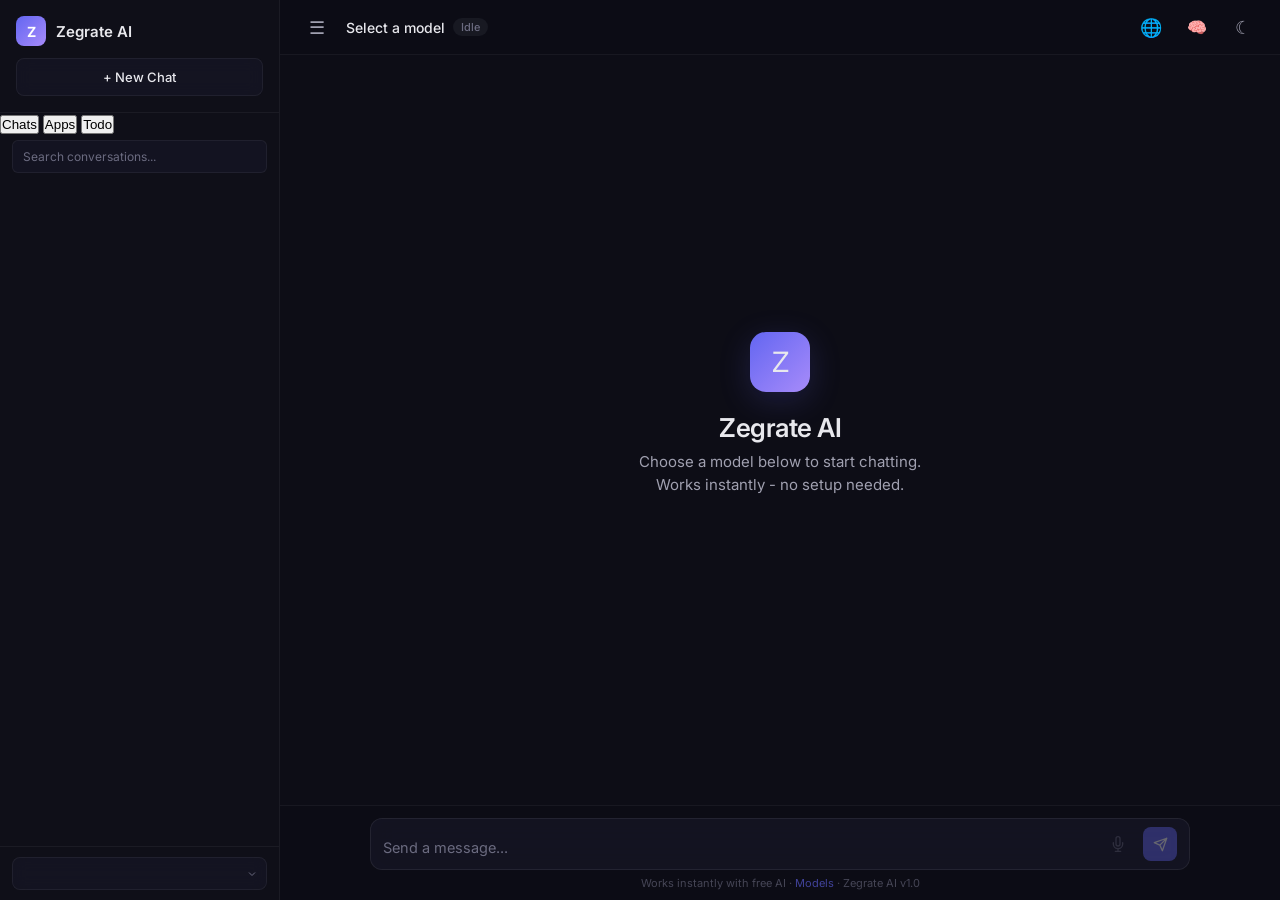
<file: public/index.html>
<!DOCTYPE html>
<html lang="en" class="dark">
<head>
  <meta charset="UTF-8">
  <meta name="viewport" content="width=device-width, initial-scale=1.0">
  <title>Zegrate AI</title>
  <link rel="preconnect" href="https://fonts.googleapis.com">
  <link rel="preconnect" href="https://fonts.gstatic.com" crossorigin>
  <link href="https://fonts.googleapis.com/css2?family=Inter:wght@300;400;500;600;700&display=swap" rel="stylesheet">
  <link rel="stylesheet" href="/static/css/style.css?v=3">
</head>
<body>
  <div id="app">
    <aside id="sidebar" class="sidebar">
      <div class="sidebar-header">
        <div class="logo">
          <div class="logo-icon">Z</div>
          <span>Zegrate AI</span>
        </div>
        <button id="newChatBtn" class="new-chat-btn">+ New Chat</button>
      </div>

      <div class="sidebar-tabs">
        <button class="sidebar-tab active" data-tab="chats">Chats</button>
        <button class="sidebar-tab" data-tab="apps">Apps</button>
        <button class="sidebar-tab" data-tab="todo">Todo</button>
      </div>

      <div id="sidebarContent" class="sidebar-content">
        <div class="tab-panel active" id="panel-chats">
          <div class="search-bar">
            <input type="text" id="chatSearch" placeholder="Search conversations..." autocomplete="off">
          </div>
          <div id="conversationList" class="conversation-list"></div>
        </div>

        <div class="tab-panel" id="panel-apps">
          <div class="panel-header-row">
            <button id="newAppBtn" class="small-btn">+ New App</button>
          </div>
          <div class="search-bar">
            <input type="text" id="appSearch" placeholder="Search apps..." autocomplete="off">
          </div>
          <div id="appList" class="app-list"></div>
        </div>

        <div class="tab-panel" id="panel-todo">
          <div class="panel-header-row">
            <span class="panel-title">Tasks</span>
          </div>
          <div class="todo-input-row">
            <input type="text" id="todoInput" placeholder="Add a task..." autocomplete="off">
            <button id="addTodoBtn" class="small-btn">Add</button>
          </div>
          <div id="todoList" class="todo-list"></div>
        </div>
      </div>

      <div class="sidebar-footer">
        <select id="modelSelect" class="model-select"></select>
      </div>
    </aside>

    <main id="mainArea" class="main-area">
      <header class="main-header">
        <button id="sidebarToggle" class="icon-btn sidebar-toggle" title="Toggle sidebar">&#9776;</button>
        <div class="header-info">
          <span id="currentModelName" class="model-name">Select a model</span>
          <span id="modelStatus" class="model-status idle">Idle</span>
          <span id="connectStatus" class="connect-status" style="display:none"></span>
        </div>
        <button id="connectBtn" class="icon-btn" title="Connect to local server">&#127760;</button>
        <button id="thinkingToggle" class="icon-btn thinking-toggle" title="Show thinking">&#129504;</button>
        <button id="themeToggle" class="icon-btn" title="Toggle theme">&#9790;</button>
      </header>

      <div id="chatContainer" class="chat-container">
        <div id="welcomeScreen" class="welcome-screen">
          <div class="welcome-content">
            <div class="welcome-icon">Z</div>
            <h1>Zegrate AI</h1>
            <p>Choose a model below to start chatting.<br>Works instantly - no setup needed.</p>
            <div class="model-cards" id="modelCards"></div>
          </div>
        </div>
        <div id="chatMessages" class="chat-messages" style="display:none"></div>
      </div>

      <div class="input-area">
        <div class="input-wrapper">
          <textarea id="messageInput" placeholder="Send a message..." rows="1" disabled></textarea>
          <button id="voiceBtn" class="voice-btn" title="Voice input" disabled>
            <svg viewBox="0 0 24 24" fill="none" stroke="currentColor" stroke-width="2" stroke-linecap="round" stroke-linejoin="round">
              <path d="M12 1a3 3 0 0 0-3 3v8a3 3 0 0 0 6 0V4a3 3 0 0 0-3-3z"/>
              <path d="M19 10v2a7 7 0 0 1-14 0v-2"/>
              <line x1="12" y1="19" x2="12" y2="23"/>
              <line x1="8" y1="23" x2="16" y2="23"/>
            </svg>
          </button>
          <button id="sendBtn" class="send-btn" disabled>
            <svg viewBox="0 0 24 24" fill="none" stroke="currentColor" stroke-width="2" stroke-linecap="round" stroke-linejoin="round">
              <path d="M22 2L11 13M22 2l-7 20-4-9-9-4 20-7z"/>
            </svg>
          </button>
        </div>
        <div class="input-footer">Works instantly with free AI &middot; <a href="https://hf.co/yimn-Aghosh/zegrate-turbo-debugger" target="_blank" style="color:var(--accent,#7c5cff);text-decoration:none">Models</a> &middot; Zegrate AI v1.0</div>
      </div>
    </main>
  </div>

  <!-- App Editor Modal -->
  <div id="appModal" class="modal" style="display:none">
    <div class="modal-content">
      <div class="modal-header">
        <h2 id="appModalTitle">New App</h2>
        <button class="icon-btn modal-close" onclick="closeAppModal()">&times;</button>
      </div>
      <div class="modal-body">
        <input type="text" id="appNameInput" placeholder="App name" class="modal-input">
        <input type="text" id="appDescInput" placeholder="Short description" class="modal-input">
        <select id="appCategoryInput" class="modal-input">
          <option value="web">Web App</option>
          <option value="cli">CLI Tool</option>
          <option value="api">API</option>
          <option value="game">Game</option>
          <option value="other">Other</option>
        </select>
        <textarea id="appCodeInput" placeholder="Paste your code here..." class="modal-textarea" rows="12"></textarea>
      </div>
      <div class="modal-footer">
        <button class="small-btn" onclick="closeAppModal()">Cancel</button>
        <button id="saveAppBtn" class="small-btn primary">Save App</button>
      </div>
    </div>
  </div>

  <!-- Connection Settings Modal -->
  <div id="connectModal" class="modal" style="display:none">
    <div class="modal-content" style="max-width:420px">
      <div class="modal-header">
        <h2>Connect to Local Server</h2>
        <button class="icon-btn modal-close" onclick="closeConnectModal()">&times;</button>
      </div>
      <div class="modal-body">
        <p style="font-size:13px;opacity:0.7;margin-bottom:12px">
          Running on Vercel? Paste your tunnel URL to connect to your local Ollama.
        </p>
        <input type="text" id="localUrlInput" placeholder="https://your-tunnel.trycloudflare.com" class="modal-input">
        <p style="font-size:12px;opacity:0.5;margin-top:8px">
          Leave empty to use the cloud backend. URL is saved in your browser.
        </p>
      </div>
      <div class="modal-footer">
        <button class="small-btn" onclick="closeConnectModal()">Cancel</button>
        <button id="saveConnectBtn" class="small-btn primary">Save</button>
      </div>
    </div>
  </div>

  <script src="/static/js/chat.js?v=3"></script>
</body>
</html>
</file>
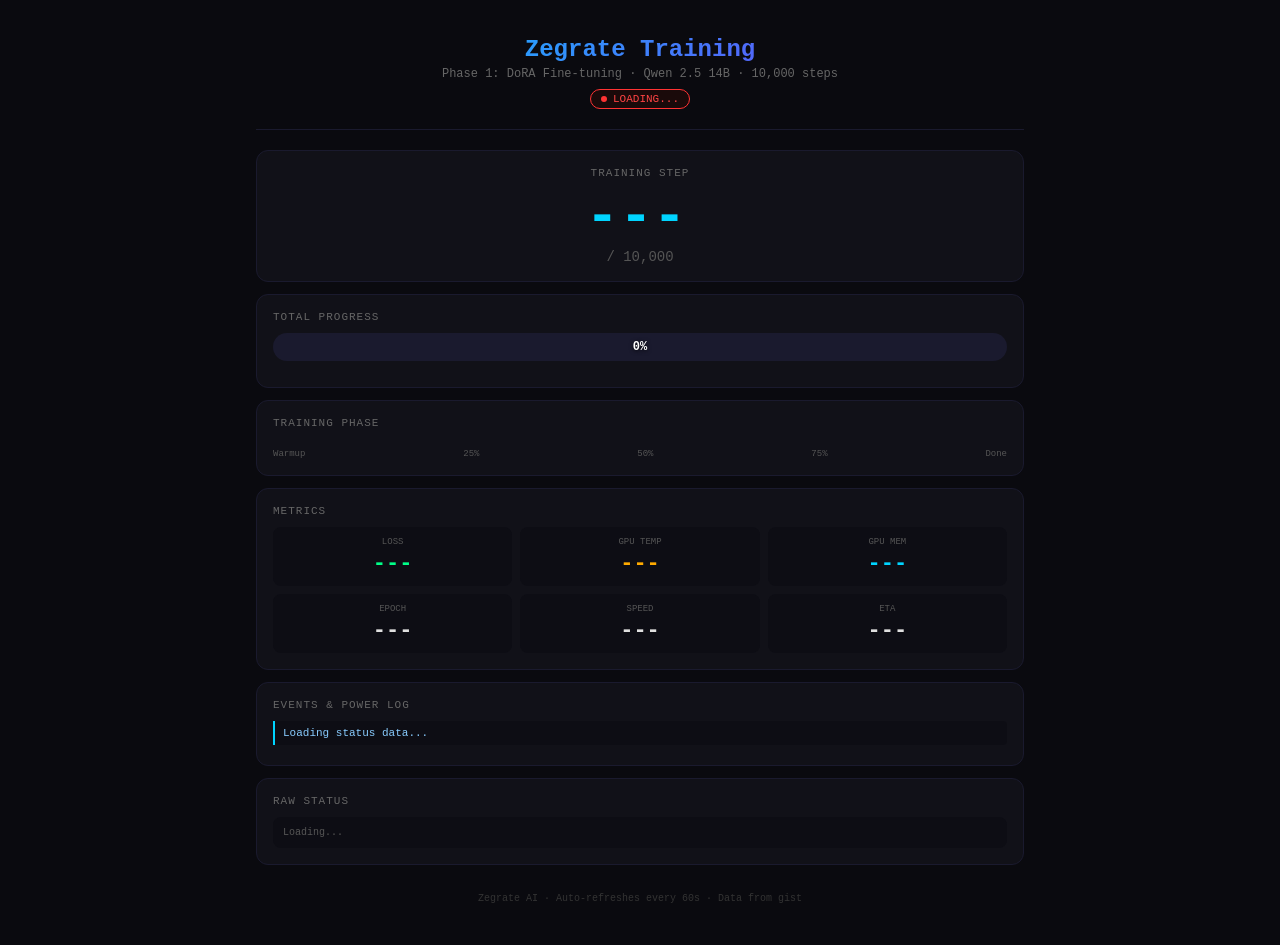
<file: static/status.html>
<!DOCTYPE html>
<html lang="en">
<head>
<meta charset="UTF-8">
<meta name="viewport" content="width=device-width, initial-scale=1.0">
<title>Zegrate Training - Live Dashboard</title>
<style>
*{margin:0;padding:0;box-sizing:border-box}
body{background:#0a0a0f;color:#e0e0e0;font-family:'SF Mono','Fira Code','Cascadia Code',monospace;min-height:100vh}
.container{max-width:800px;margin:0 auto;padding:16px}
.header{text-align:center;padding:20px 0;border-bottom:1px solid #1a1a2e;margin-bottom:20px}
.header h1{font-size:24px;background:linear-gradient(135deg,#00d4ff,#7b2ff7);-webkit-background-clip:text;-webkit-text-fill-color:transparent}
.header .sub{color:#666;font-size:12px;margin-top:4px}
.live-badge{display:inline-flex;align-items:center;gap:6px;background:#1a0a0a;border:1px solid #ff3333;border-radius:12px;padding:3px 10px;font-size:11px;color:#ff4444;margin-top:8px}
.live-dot{width:6px;height:6px;border-radius:50%;background:#ff3333;animation:pulse 1.5s infinite}
@keyframes pulse{0%,100%{opacity:1}50%{opacity:.3}}
.card{background:#111118;border:1px solid #1a1a2e;border-radius:12px;padding:16px;margin-bottom:12px}
.card-title{font-size:11px;color:#666;text-transform:uppercase;letter-spacing:1px;margin-bottom:10px}
.big-number{font-size:56px;font-weight:700;line-height:1}
.arrow{display:inline-block;font-size:32px;margin-left:8px}
.arrow.up{color:#ff4444;animation:bounce .8s infinite}
.arrow.down{color:#00ff88;animation:bounce .8s infinite}
.arrow.flat{color:#444}
@keyframes bounce{0%,100%{transform:translateY(0)}50%{transform:translateY(-5px)}}
.progress-wrap{position:relative;margin:10px 0}
.progress-bar{width:100%;height:28px;background:#1a1a2e;border-radius:14px;overflow:hidden}
.progress-fill{height:100%;background:linear-gradient(90deg,#7b2ff7,#00d4ff);border-radius:14px;transition:width .6s ease;position:relative}
.progress-fill::after{content:'';position:absolute;inset:0;background:linear-gradient(90deg,transparent,rgba(255,255,255,.08),transparent);animation:shimmer 2s infinite}
@keyframes shimmer{0%{transform:translateX(-100%)}100%{transform:translateX(100%)}}
.progress-text{position:absolute;top:50%;left:50%;transform:translate(-50%,-50%);font-size:12px;font-weight:700;color:#fff;text-shadow:0 1px 4px rgba(0,0,0,.8)}
.phase-bar{display:flex;gap:3px;margin:10px 0}
.phase-seg{flex:1;height:10px;border-radius:5px;background:#1a1a2e;transition:background .4s}
.phase-seg.done{background:#00ff88}
.phase-seg.active{background:#00d4ff;box-shadow:0 0 8px #00d4ff}
.phase-seg.future{background:#1a1a2e}
.phase-labels{display:flex;justify-content:space-between;font-size:9px;color:#555;margin-top:4px}
.metrics-grid{display:grid;grid-template-columns:1fr 1fr 1fr;gap:8px}
.metric{background:#0d0d14;border-radius:8px;padding:10px;text-align:center}
.metric .label{font-size:9px;color:#555;margin-bottom:4px;text-transform:uppercase}
.metric .value{font-size:22px;font-weight:700}
.green{color:#00ff88}.blue{color:#00d4ff}.yellow{color:#ffaa00}.red{color:#ff4444}
.event-log{max-height:160px;overflow-y:auto;font-size:11px}
.event{padding:6px 8px;border-left:2px solid #333;margin-bottom:4px;border-radius:0 4px 4px 0;background:#0d0d14}
.event.outage{border-color:#ff4444;color:#ff6666}
.event.restart{border-color:#ffaa00;color:#ffcc00}
.event.boot{border-color:#00ff88;color:#00ff88}
.event.step{border-color:#00d4ff;color:#88ccff}
.event-log::-webkit-scrollbar{width:3px}
.event-log::-webkit-scrollbar-thumb{background:#333;border-radius:2px}
.footer{text-align:center;padding:16px 0;color:#333;font-size:10px}
.raw-data{background:#0d0d14;border-radius:8px;padding:10px;font-size:10px;color:#555;white-space:pre-wrap;max-height:100px;overflow-y:auto;margin-top:8px}
</style>
</head>
<body>
<div class="container">
  <div class="header">
    <h1>Zegrate Training</h1>
    <div class="sub">Phase 1: DoRA Fine-tuning &middot; Qwen 2.5 14B &middot; 10,000 steps</div>
    <div class="live-badge" id="liveBadge"><span class="live-dot"></span><span id="liveText">LOADING...</span></div>
  </div>

  <div class="card" style="text-align:center">
    <div class="card-title">Training Step</div>
    <div><span class="big-number blue" id="stepNum">---</span><span class="arrow flat" id="stepArrow"></span></div>
    <div style="font-size:14px;color:#555;margin-top:4px">/ 10,000</div>
  </div>

  <div class="card">
    <div class="card-title">Total Progress</div>
    <div class="progress-wrap">
      <div class="progress-bar"><div class="progress-fill" id="progressFill" style="width:0%"></div></div>
      <div class="progress-text" id="progressText">0%</div>
    </div>
  </div>

  <div class="card">
    <div class="card-title">Training Phase</div>
    <div class="phase-bar" id="phaseBar"></div>
    <div class="phase-labels"><span>Warmup</span><span>25%</span><span>50%</span><span>75%</span><span>Done</span></div>
  </div>

  <div class="card">
    <div class="card-title">Metrics</div>
    <div class="metrics-grid">
      <div class="metric"><div class="label">Loss</div><div class="value green" id="lossVal">---</div></div>
      <div class="metric"><div class="label">GPU Temp</div><div class="value yellow" id="tempVal">---</div></div>
      <div class="metric"><div class="label">GPU Mem</div><div class="value blue" id="memVal">---</div></div>
      <div class="metric"><div class="label">Epoch</div><div class="value" id="epochVal">---</div></div>
      <div class="metric"><div class="label">Speed</div><div class="value" id="speedVal">---</div></div>
      <div class="metric"><div class="label">ETA</div><div class="value" id="etaVal">---</div></div>
    </div>
  </div>

  <div class="card">
    <div class="card-title">Events &amp; Power Log</div>
    <div class="event-log" id="eventLog"><div class="event step">Loading status data...</div></div>
  </div>

  <div class="card">
    <div class="card-title">Raw Status</div>
    <div class="raw-data" id="rawData">Loading...</div>
  </div>

  <div class="footer">Zegrate AI &middot; Auto-refreshes every 60s &middot; Data from gist</div>
</div>

<script>
const GIST_RAW = 'https://gist.githubusercontent.com/Aghosh-mv/78eb3a0b4db48c73b1276974bd156008/raw/';
let lastStep = 0;
let lastLoss = 0;

function buildPhaseBar(pct) {
  const bar = document.getElementById('phaseBar');
  bar.innerHTML = '';
  for (let i = 0; i < 100; i++) {
    const seg = document.createElement('div');
    seg.className = 'phase-seg ' + (i < pct ? 'done' : i === pct ? 'active' : 'future');
    bar.appendChild(seg);
  }
}

async function fetchStatus() {
  try {
    // Get the latest raw URL from the gist API
    const gistRes = await fetch('https://api.github.com/gists/78eb3a0b4db48c73b1276974bd156008');
    const gist = await gistRes.json();
    const fileInfo = gist.files['training-status.txt'];
    if (!fileInfo) return;
    
    const rawUrl = fileInfo.raw_url;
    const res = await fetch(rawUrl + '?t=' + Date.now());
    const text = await res.text();
    
    document.getElementById('rawData').textContent = text;
    
    // Parse the text
    const lines = text.split('\n');
    const data = {};
    for (const line of lines) {
      const m = line.match(/Progress:\s*(\d+)%.*?(\d+)\/10000/);
      if (m) { data.pct = parseInt(m[1]); data.step = parseInt(m[2]); }
      const lm = line.match(/Loss:\s*([0-9.]+)/);
      if (lm) data.loss = parseFloat(lm[1]);
      const em = line.match(/Epoch:\s*([0-9.]+)/);
      if (em) data.epoch = parseFloat(em[1]);
      const tm = line.match(/GPU:\s*([\d]+)\s*MiB,\s*(\d+)/);
      if (tm) { data.gpuMem = parseInt(tm[1]); data.temp = parseInt(tm[2]); }
      const sm = line.match(/Speed:\s*([^\n]+)/);
      if (sm) data.speed = sm[1].trim();
      if (line.includes('RUNNING')) data.running = true;
      if (line.includes('STOPPED')) data.running = false;
    }
    
    if (!data.step) return;
    
    // Update live badge
    document.getElementById('liveText').textContent = data.running ? 'LIVE' : 'STOPPED';
    document.getElementById('liveBadge').style.borderColor = data.running ? '#00ff88' : '#ff4444';
    document.getElementById('liveBadge').style.background = data.running ? '#0a1a0a' : '#1a0a0a';
    
    // Step counter with arrow
    document.getElementById('stepNum').textContent = data.step.toLocaleString();
    const arrow = document.getElementById('stepArrow');
    if (data.step > lastStep) { arrow.textContent = '▲'; arrow.className = 'arrow up'; }
    else if (data.step < lastStep) { arrow.textContent = '▼'; arrow.className = 'arrow down'; }
    else { arrow.textContent = '—'; arrow.className = 'arrow flat'; }
    lastStep = data.step;
    
    // Progress bar
    document.getElementById('progressFill').style.width = data.pct + '%';
    document.getElementById('progressText').textContent = data.pct + '%';
    
    // Phase bar
    buildPhaseBar(data.pct);
    
    // Metrics
    document.getElementById('lossVal').textContent = data.loss ? data.loss.toFixed(4) : '---';
    document.getElementById('tempVal').textContent = data.temp ? data.temp + '°C' : '---';
    document.getElementById('tempVal').className = 'value ' + (data.temp > 85 ? 'red' : data.temp > 70 ? 'yellow' : 'green');
    document.getElementById('memVal').textContent = data.gpuMem ? (data.gpuMem/1024).toFixed(1) + 'GB' : '---';
    document.getElementById('epochVal').textContent = data.epoch ? data.epoch.toFixed(2) : '---';
    document.getElementById('speedVal').textContent = data.speed || '---';
    
    // ETA
    if (data.step && data.step > 0) {
      const remaining = 10000 - data.step;
      const speedMatch = (data.speed || '').match(/(\d+\.?\d*)s\/it/);
      if (speedMatch) {
        const secPerStep = parseFloat(speedMatch[1]);
        const hours = (remaining * secPerStep) / 3600;
        document.getElementById('etaVal').textContent = hours > 24 ? Math.round(hours/24) + 'd' : hours.toFixed(1) + 'h';
      }
    }
    
    // Events
    const evtLog = document.getElementById('eventLog');
    let evts = [];
    for (const line of lines) {
      if (line.includes('power_outage') || line.includes('training_stopped') || line.includes('crash')) {
        evts.push({type: 'outage', text: line.trim()});
      } else if (line.includes('restart') || line.includes('Restarting')) {
        evts.push({type: 'restart', text: line.trim()});
      }
    }
    if (evts.length > 0) {
      evtLog.innerHTML = evts.map(e => `<div class="event ${e.type}">⚡ ${e.text}</div>`).join('');
    }
    
  } catch(e) {
    console.error('Fetch error:', e);
  }
}

fetchStatus();
setInterval(fetchStatus, 60000); // Refresh every 60s
</script>
</body>
</html>
</file>
<file: static/css/style.css>
*, *::before, *::after { box-sizing: border-box; margin: 0; padding: 0; }
html, body { height: 100%; font-family: 'Inter', -apple-system, BlinkMacSystemFont, sans-serif; -webkit-font-smoothing: antialiased; }

html.dark {
  --bg: #0a0a0f;
  --sidebar-bg: rgba(17, 17, 27, 0.85);
  --sidebar-border: rgba(255, 255, 255, 0.05);
  --main-bg: #0d0d16;
  --header-bg: rgba(13, 13, 22, 0.8);
  --input-bg: rgba(25, 25, 42, 0.6);
  --input-border: rgba(255, 255, 255, 0.07);
  --text: #e8e8ed;
  --text-secondary: #a0a0b0;
  --text-muted: #6b6b80;
  --accent: #6366f1;
  --accent-hover: #818cf8;
  --user-msg-bg: linear-gradient(135deg, #6366f1, #7c3aed);
  --assistant-bg: rgba(255, 255, 255, 0.03);
  --assistant-border: rgba(255, 255, 255, 0.06);
  --glass-bg: rgba(25, 25, 42, 0.5);
  --glass-border: rgba(255, 255, 255, 0.06);
  --scrollbar: rgba(255, 255, 255, 0.08);
  --hover: rgba(255, 255, 255, 0.04);
  --danger: #ef4444;
  --code-bg: rgba(0, 0, 0, 0.35);
  --code-inline-bg: rgba(99, 102, 241, 0.12);
}

html.light {
  --bg: #f0f0f4;
  --sidebar-bg: rgba(255, 255, 255, 0.85);
  --sidebar-border: rgba(0, 0, 0, 0.06);
  --main-bg: #f5f5f9;
  --header-bg: rgba(255, 255, 255, 0.85);
  --input-bg: rgba(255, 255, 255, 0.8);
  --input-border: rgba(0, 0, 0, 0.08);
  --text: #1a1a2e;
  --text-secondary: #6b7280;
  --text-muted: #9ca3af;
  --accent: #6366f1;
  --accent-hover: #4f46e5;
  --user-msg-bg: linear-gradient(135deg, #6366f1, #7c3aed);
  --assistant-bg: rgba(0, 0, 0, 0.02);
  --assistant-border: rgba(0, 0, 0, 0.06);
  --glass-bg: rgba(255, 255, 255, 0.7);
  --glass-border: rgba(0, 0, 0, 0.06);
  --scrollbar: rgba(0, 0, 0, 0.08);
  --hover: rgba(0, 0, 0, 0.03);
  --danger: #dc2626;
  --code-bg: rgba(0, 0, 0, 0.06);
  --code-inline-bg: rgba(99, 102, 241, 0.1);
}

body {
  background: var(--bg);
  color: var(--text);
  overflow: hidden;
  height: 100vh;
}

#app {
  display: flex;
  height: 100vh;
  position: relative;
}

/* ===== SIDEBAR ===== */
.sidebar {
  width: 280px;
  min-width: 280px;
  background: var(--sidebar-bg);
  backdrop-filter: blur(20px);
  -webkit-backdrop-filter: blur(20px);
  border-right: 1px solid var(--sidebar-border);
  display: flex;
  flex-direction: column;
  transition: transform 0.3s cubic-bezier(0.4, 0, 0.2, 1);
  z-index: 100;
}

.sidebar-header {
  padding: 16px;
  border-bottom: 1px solid var(--sidebar-border);
  display: flex;
  flex-direction: column;
  gap: 12px;
}

.logo {
  display: flex;
  align-items: center;
  gap: 10px;
  font-size: 15px;
  font-weight: 600;
}

.logo-icon {
  width: 30px;
  height: 30px;
  border-radius: 8px;
  background: linear-gradient(135deg, #6366f1, #a78bfa);
  display: flex;
  align-items: center;
  justify-content: center;
  font-size: 14px;
  font-weight: 700;
  color: white;
}

.new-chat-btn {
  width: 100%;
  padding: 10px;
  border-radius: 8px;
  border: 1px solid var(--glass-border);
  background: var(--glass-bg);
  backdrop-filter: blur(8px);
  color: var(--text);
  font-size: 13px;
  cursor: pointer;
  transition: all 0.2s;
  font-weight: 500;
  font-family: inherit;
}
.new-chat-btn:hover {
  background: var(--hover);
  border-color: var(--accent);
}

.conversation-list {
  flex: 1;
  overflow-y: auto;
  padding: 8px;
}

.conversation-list::-webkit-scrollbar { width: 4px; }
.conversation-list::-webkit-scrollbar-thumb { background: var(--scrollbar); border-radius: 2px; }

.conv-item {
  padding: 10px 12px;
  border-radius: 6px;
  cursor: pointer;
  font-size: 13px;
  color: var(--text-secondary);
  transition: all 0.15s;
  white-space: nowrap;
  overflow: hidden;
  text-overflow: ellipsis;
  position: relative;
}
.conv-item:hover { background: var(--hover); color: var(--text); }
.conv-item.active {
  background: var(--hover);
  color: var(--text);
  border-left: 2px solid var(--accent);
}

.conv-delete {
  position: absolute;
  right: 8px;
  top: 50%;
  transform: translateY(-50%);
  width: 20px;
  height: 20px;
  border-radius: 4px;
  border: none;
  background: transparent;
  color: var(--text-muted);
  cursor: pointer;
  font-size: 14px;
  display: none;
  align-items: center;
  justify-content: center;
  line-height: 1;
}
.conv-item:hover .conv-delete { display: flex; }
.conv-delete:hover { color: var(--danger); background: rgba(239, 68, 68, 0.15); }

.sidebar-footer {
  padding: 12px 16px;
  border-top: 1px solid var(--sidebar-border);
}

.model-select {
  width: 100%;
  padding: 9px 12px;
  border-radius: 8px;
  border: 1px solid var(--glass-border);
  background: var(--glass-bg);
  backdrop-filter: blur(8px);
  color: var(--text);
  font-size: 13px;
  cursor: pointer;
  outline: none;
  font-family: inherit;
  appearance: none;
  background-image: url("data:image/svg+xml,%3Csvg xmlns='http://www.w3.org/2000/svg' width='12' height='12' viewBox='0 0 24 24' fill='none' stroke='%236b6b80' stroke-width='2'%3E%3Cpath d='M6 9l6 6 6-6'/%3E%3C/svg%3E");
  background-repeat: no-repeat;
  background-position: right 10px center;
  padding-right: 30px;
}
.model-select:focus { border-color: var(--accent); }

/* ===== MAIN AREA ===== */
.main-area {
  flex: 1;
  display: flex;
  flex-direction: column;
  background: var(--main-bg);
  min-width: 0;
  position: relative;
}

.main-header {
  padding: 10px 20px;
  background: var(--header-bg);
  backdrop-filter: blur(16px);
  -webkit-backdrop-filter: blur(16px);
  border-bottom: 1px solid var(--sidebar-border);
  display: flex;
  align-items: center;
  gap: 12px;
  z-index: 10;
  min-height: 54px;
}

.icon-btn {
  width: 34px;
  height: 34px;
  border-radius: 8px;
  border: none;
  background: transparent;
  color: var(--text-secondary);
  font-size: 18px;
  cursor: pointer;
  display: flex;
  align-items: center;
  justify-content: center;
  transition: all 0.2s;
  font-family: inherit;
}
.icon-btn:hover { background: var(--hover); color: var(--text); }

.header-info {
  flex: 1;
  display: flex;
  align-items: center;
  gap: 8px;
}
.model-name { font-size: 14px; font-weight: 500; }

.model-status {
  font-size: 11px;
  padding: 2px 8px;
  border-radius: 10px;
  font-weight: 500;
  transition: all 0.3s;
}
.model-status.idle { background: rgba(107, 114, 128, 0.12); color: var(--text-muted); }
.model-status.thinking {
  background: rgba(99, 102, 241, 0.15);
  color: var(--accent);
  animation: pulse 1.5s ease infinite;
}
.model-status.error { background: rgba(239, 68, 68, 0.15); color: var(--danger); }

@keyframes pulse {
  0%, 100% { opacity: 1; }
  50% { opacity: 0.6; }
}

/* ===== CHAT CONTAINER ===== */
.chat-container {
  flex: 1;
  overflow-y: auto;
  display: flex;
  flex-direction: column;
  scroll-behavior: smooth;
}
.chat-container::-webkit-scrollbar { width: 6px; }
.chat-container::-webkit-scrollbar-thumb { background: var(--scrollbar); border-radius: 3px; }
.chat-container::-webkit-scrollbar-thumb:hover { background: rgba(255, 255, 255, 0.15); }

/* ===== WELCOME SCREEN ===== */
.welcome-screen {
  flex: 1;
  display: flex;
  align-items: center;
  justify-content: center;
  padding: 40px 20px;
}

.welcome-content {
  text-align: center;
  max-width: 520px;
}

.welcome-icon {
  width: 60px;
  height: 60px;
  margin: 0 auto 20px;
  border-radius: 16px;
  background: linear-gradient(135deg, #6366f1, #a78bfa);
  display: flex;
  align-items: center;
  justify-content: center;
  font-size: 28px;
  box-shadow: 0 8px 32px rgba(99, 102, 241, 0.2);
}

.welcome-content h1 {
  font-size: 26px;
  font-weight: 600;
  margin-bottom: 8px;
  letter-spacing: -0.5px;
}

.welcome-content p {
  color: var(--text-secondary);
  font-size: 15px;
  margin-bottom: 32px;
  line-height: 1.5;
}

.welcome-sub {
  color: var(--text-secondary);
  font-size: 14px;
  margin-bottom: 28px;
}

.welcome-hints {
  display: flex;
  flex-wrap: wrap;
  gap: 8px;
  justify-content: center;
  margin-top: 8px;
}

.hint-chip {
  padding: 8px 14px;
  border-radius: 20px;
  background: var(--glass-bg);
  border: 1px solid var(--glass-border);
  color: var(--text-muted);
  font-size: 12px;
  cursor: pointer;
  transition: all 0.2s;
}
.hint-chip:hover {
  border-color: var(--accent);
  color: var(--text);
  background: rgba(99, 102, 241, 0.08);
}

.model-cards {
  display: flex;
  gap: 10px;
  justify-content: center;
  flex-wrap: wrap;
}

.model-card {
  padding: 14px 18px;
  border-radius: 12px;
  background: var(--glass-bg);
  backdrop-filter: blur(12px);
  -webkit-backdrop-filter: blur(12px);
  border: 1px solid var(--glass-border);
  cursor: pointer;
  transition: all 0.25s ease;
  text-align: center;
  min-width: 130px;
}
.model-card:hover {
  border-color: var(--accent);
  transform: translateY(-3px);
  box-shadow: 0 12px 28px rgba(99, 102, 241, 0.08);
}

.model-card-icon {
  font-size: 24px;
  margin-bottom: 6px;
}
.model-card-name {
  font-size: 13px;
  font-weight: 500;
  margin-bottom: 2px;
}
.model-card-size {
  font-size: 11px;
  color: var(--text-muted);
}

/* ===== CHAT MESSAGES ===== */
.chat-messages {
  flex: 1;
  padding: 0;
  display: flex;
  flex-direction: column;
}

.message {
  padding: 18px 24px;
  display: flex;
  gap: 14px;
  max-width: 820px;
  width: 100%;
  margin: 0 auto;
  animation: fadeIn 0.25s ease;
}

@keyframes fadeIn {
  from { opacity: 0; transform: translateY(6px); }
  to { opacity: 1; transform: translateY(0); }
}

.message.user-message {
  background: var(--user-msg-bg);
  margin: 8px auto;
  border-radius: 14px 14px 4px 14px;
  max-width: 75%;
  margin-left: auto;
  margin-right: 24px;
  padding: 12px 16px;
}

.message-avatar {
  width: 30px;
  height: 30px;
  border-radius: 6px;
  flex-shrink: 0;
  display: flex;
  align-items: center;
  justify-content: center;
  font-size: 13px;
  font-weight: 600;
}
.message-avatar.user {
  background: rgba(255, 255, 255, 0.2);
  color: white;
}
.message-avatar.assistant {
  background: rgba(255, 255, 255, 0.06);
  color: var(--text);
  border: 1px solid var(--assistant-border);
}

.user-message .message-avatar.user { display: none; }

.message-content {
  flex: 1;
  font-size: 14.5px;
  line-height: 1.7;
  min-width: 0;
}

.user-message .message-content {
  color: white;
}

.message-content p { margin-bottom: 8px; }
.message-content p:last-child { margin-bottom: 0; }

.message-content pre {
  margin: 10px 0;
  padding: 14px 16px;
  border-radius: 8px;
  background: var(--code-bg);
  overflow-x: auto;
  font-size: 13px;
  line-height: 1.5;
  border: 1px solid var(--assistant-border);
}

.message-content code {
  font-family: 'JetBrains Mono', 'Fira Code', 'Cascadia Code', monospace;
  font-size: 13px;
}

.message-content :not(pre) > code {
  padding: 2px 6px;
  border-radius: 4px;
  background: var(--code-inline-bg);
  color: var(--accent);
  font-size: 13px;
}

.message-content br { content: ''; display: block; margin: 4px 0; }

.message-content strong { font-weight: 600; }

.message-content ul, .message-content ol {
  padding-left: 20px;
  margin-bottom: 8px;
}
.message-content li { margin-bottom: 4px; }

.message-content h1, .message-content h2, .message-content h3,
.message-content h4, .message-content h5, .message-content h6 {
  font-weight: 600;
  margin-top: 16px;
  margin-bottom: 8px;
}
.message-content h1 { font-size: 20px; }
.message-content h2 { font-size: 18px; }
.message-content h3 { font-size: 16px; }

.message-content blockquote {
  border-left: 3px solid var(--accent);
  padding-left: 12px;
  margin: 10px 0;
  color: var(--text-secondary);
}

.message-content table {
  border-collapse: collapse;
  margin: 10px 0;
  width: 100%;
  font-size: 13px;
}
.message-content th, .message-content td {
  border: 1px solid var(--assistant-border);
  padding: 8px 12px;
  text-align: left;
}
.message-content th {
  background: var(--hover);
  font-weight: 600;
}

.message-time {
  font-size: 11px;
  color: var(--text-muted);
  margin-top: 6px;
  opacity: 0.7;
}

.user-message .message-time { color: rgba(255, 255, 255, 0.6); }

/* ===== CHAT IMAGE ===== */
.chat-image {
  margin-top: 10px;
}
.chat-image img {
  max-width: 400px;
  border-radius: 10px;
  border: 1px solid var(--glass-border);
}
.image-loading {
  padding: 12px 16px;
  border-radius: 8px;
  background: var(--glass-bg);
  color: var(--text-muted);
  font-size: 13px;
  display: inline-block;
  animation: pulse 1.5s ease infinite;
}

/* ===== TYPING INDICATOR ===== */
.typing-indicator {
  padding: 18px 24px;
  display: flex;
  gap: 14px;
  max-width: 820px;
  width: 100%;
  margin: 0 auto;
}

.typing-dots {
  display: flex;
  align-items: center;
  gap: 4px;
  padding: 10px 16px;
  background: var(--assistant-bg);
  border-radius: 12px;
  border: 1px solid var(--assistant-border);
}

.typing-dot {
  width: 7px;
  height: 7px;
  border-radius: 50%;
  background: var(--text-muted);
  animation: typingBounce 1.4s ease infinite;
}
.typing-dot:nth-child(2) { animation-delay: 0.2s; }
.typing-dot:nth-child(3) { animation-delay: 0.4s; }

@keyframes typingBounce {
  0%, 60%, 100% { transform: translateY(0); }
  30% { transform: translateY(-5px); }
}

/* ===== INPUT AREA ===== */
.input-area {
  padding: 12px 24px 10px;
  background: var(--header-bg);
  backdrop-filter: blur(16px);
  -webkit-backdrop-filter: blur(16px);
  border-top: 1px solid var(--sidebar-border);
}

.input-wrapper {
  display: flex;
  align-items: flex-end;
  gap: 8px;
  max-width: 820px;
  margin: 0 auto;
  padding: 8px 12px;
  border-radius: 12px;
  border: 1px solid var(--input-border);
  background: var(--input-bg);
  backdrop-filter: blur(12px);
  -webkit-backdrop-filter: blur(12px);
  transition: border-color 0.2s;
}
.input-wrapper:focus-within {
  border-color: var(--accent);
}

#messageInput {
  flex: 1;
  border: none;
  background: transparent;
  color: var(--text);
  font-size: 14.5px;
  font-family: inherit;
  outline: none;
  resize: none;
  max-height: 160px;
  line-height: 1.5;
  padding: 2px 0;
}
#messageInput::placeholder { color: var(--text-muted); }

.send-btn {
  width: 34px;
  height: 34px;
  border-radius: 8px;
  border: none;
  background: var(--accent);
  color: white;
  cursor: pointer;
  display: flex;
  align-items: center;
  justify-content: center;
  transition: all 0.2s;
  flex-shrink: 0;
}
.send-btn:hover { background: var(--accent-hover); }
.send-btn:disabled { opacity: 0.35; cursor: not-allowed; }
.send-btn svg { width: 15px; height: 15px; }

.input-footer {
  text-align: center;
  padding: 6px 0 0;
  font-size: 11px;
  color: var(--text-muted);
  opacity: 0.6;
}

/* ===== RESPONSIVE ===== */
@media (max-width: 768px) {
  .sidebar {
    position: fixed;
    left: 0;
    top: 0;
    height: 100%;
    transform: translateX(-100%);
    box-shadow: 4px 0 24px rgba(0, 0, 0, 0.3);
  }
  .sidebar.open {
    transform: translateX(0);
  }
  .message { padding: 14px 16px; }
  .message.user-message { margin-right: 12px; max-width: 85%; }
  .input-area { padding: 10px 14px 8px; }
  .model-cards { flex-direction: column; align-items: center; }
  .model-card { min-width: 200px; }
}

/* ===== SCROLLBAR GLOBAL ===== */
::-webkit-scrollbar { width: 6px; }
::-webkit-scrollbar-track { background: transparent; }
::-webkit-scrollbar-thumb { background: var(--scrollbar); border-radius: 3px; }
::-webkit-scrollbar-thumb:hover { background: rgba(255, 255, 255, 0.15); }

/* ===== SIDEBAR TABS ===== */
/* ===== SIDEBAR TABS ===== */
.sidebar-content {
  flex: 1;
  overflow: hidden;
  display: flex;
  flex-direction: column;
}

.tab-panel {
  display: none;
  flex-direction: column;
  height: 100%;
  overflow: hidden;
}
.tab-panel.active { display: flex; }

.panel-header-row {
  display: flex;
  align-items: center;
  justify-content: space-between;
  padding: 8px 12px 4px;
}
.panel-title { font-size: 13px; font-weight: 500; color: var(--text-secondary); }

/* ===== SIDEBAR FOOTER ===== */
.sidebar-footer {
  padding: 10px 12px;
  border-top: 1px solid var(--sidebar-border);
}

.footer-row {
  display: flex;
  gap: 6px;
  align-items: center;
}

.model-select {
  flex: 1;
  padding: 8px 10px;
  border-radius: 8px;
  border: 1px solid var(--glass-border);
  background: var(--glass-bg);
  backdrop-filter: blur(8px);
  color: var(--text);
  font-size: 12px;
  cursor: pointer;
  outline: none;
  font-family: inherit;
  appearance: none;
  background-image: url("data:image/svg+xml,%3Csvg xmlns='http://www.w3.org/2000/svg' width='12' height='12' viewBox='0 0 24 24' fill='none' stroke='%236b6b80' stroke-width='2'%3E%3Cpath d='M6 9l6 6 6-6'/%3E%3C/svg%3E");
  background-repeat: no-repeat;
  background-position: right 8px center;
  padding-right: 28px;
}

.settings-btn {
  width: 34px;
  height: 34px;
  border-radius: 8px;
  border: 1px solid var(--glass-border);
  background: var(--glass-bg);
  color: var(--text-muted);
  font-size: 16px;
  cursor: pointer;
  display: flex;
  align-items: center;
  justify-content: center;
  transition: all 0.2s;
  flex-shrink: 0;
}
.settings-btn:hover { background: var(--hover); color: var(--text); }
.settings-btn.active { color: var(--accent); background: rgba(99, 102, 241, 0.1); }

.small-btn {
  padding: 6px 12px;
  border-radius: 6px;
  border: 1px solid var(--glass-border);
  background: var(--glass-bg);
  color: var(--text);
  font-size: 12px;
  cursor: pointer;
  font-family: inherit;
  transition: all 0.2s;
}
.small-btn:hover { border-color: var(--accent); }
.small-btn.primary { background: var(--accent); color: white; border-color: var(--accent); }
.small-btn.primary:hover { background: var(--accent-hover); }

/* ===== SEARCH BAR ===== */
.search-bar {
  padding: 6px 12px;
}
.search-bar input {
  width: 100%;
  padding: 8px 10px;
  border-radius: 6px;
  border: 1px solid var(--glass-border);
  background: var(--glass-bg);
  color: var(--text);
  font-size: 12px;
  font-family: inherit;
  outline: none;
  transition: border-color 0.2s;
}
.search-bar input:focus { border-color: var(--accent); }
.search-bar input::placeholder { color: var(--text-muted); }

/* ===== APP LIST ===== */
.app-list, .todo-list {
  flex: 1;
  overflow-y: auto;
  padding: 4px 8px;
}
.app-list::-webkit-scrollbar, .todo-list::-webkit-scrollbar { width: 4px; }
.app-list::-webkit-scrollbar-thumb, .todo-list::-webkit-scrollbar-thumb { background: var(--scrollbar); border-radius: 2px; }

.app-card {
  padding: 10px 12px;
  border-radius: 6px;
  background: var(--glass-bg);
  border: 1px solid var(--glass-border);
  margin-bottom: 6px;
  cursor: pointer;
  transition: all 0.2s;
}
.app-card:hover { border-color: var(--accent); }
.app-card-name { font-size: 13px; font-weight: 500; margin-bottom: 2px; }
.app-card-desc { font-size: 11px; color: var(--text-muted); }
.app-card-actions { display: flex; gap: 4px; margin-top: 6px; }
.app-card-actions .small-btn { padding: 3px 8px; font-size: 11px; }

/* ===== TODO ===== */
.todo-input-row {
  display: flex;
  gap: 6px;
  padding: 6px 12px;
}
.todo-input-row input {
  flex: 1;
  padding: 8px 10px;
  border-radius: 6px;
  border: 1px solid var(--glass-border);
  background: var(--glass-bg);
  color: var(--text);
  font-size: 12px;
  font-family: inherit;
  outline: none;
}
.todo-input-row input:focus { border-color: var(--accent); }
.todo-input-row input::placeholder { color: var(--text-muted); }
.todo-input-row .small-btn { padding: 8px 12px; }

.todo-item {
  display: flex;
  align-items: center;
  gap: 8px;
  padding: 8px 12px;
  border-radius: 6px;
  font-size: 13px;
  transition: all 0.2s;
}
.todo-item:hover { background: var(--hover); }
.todo-item.completed .todo-text { text-decoration: line-through; opacity: 0.5; }
.todo-checkbox {
  width: 16px; height: 16px;
  border-radius: 4px;
  border: 2px solid var(--text-muted);
  cursor: pointer;
  flex-shrink: 0;
  display: flex;
  align-items: center;
  justify-content: center;
  transition: all 0.2s;
}
.todo-checkbox.checked { background: var(--accent); border-color: var(--accent); }
.todo-checkbox.checked::after { content: '\2713'; color: white; font-size: 11px; }
.todo-text { flex: 1; }
.todo-delete {
  width: 20px; height: 20px;
  border-radius: 4px;
  border: none;
  background: transparent;
  color: var(--text-muted);
  cursor: pointer;
  font-size: 14px;
  display: none;
  align-items: center;
  justify-content: center;
}
.todo-item:hover .todo-delete { display: flex; }
.todo-delete:hover { color: var(--danger); background: rgba(239, 68, 68, 0.15); }

/* ===== VOICE BUTTON ===== */
.voice-btn {
  width: 34px;
  height: 34px;
  border-radius: 8px;
  border: none;
  background: transparent;
  color: var(--text-muted);
  cursor: pointer;
  display: flex;
  align-items: center;
  justify-content: center;
  transition: all 0.2s;
  flex-shrink: 0;
}
.voice-btn:hover { background: var(--hover); color: var(--accent); }
.voice-btn:disabled { opacity: 0.3; cursor: not-allowed; }
.voice-btn.recording { color: var(--danger); animation: pulse 1s infinite; }
.voice-btn svg { width: 16px; height: 16px; }

/* ===== MODAL ===== */
.modal {
  position: fixed;
  inset: 0;
  background: rgba(0,0,0,0.6);
  backdrop-filter: blur(8px);
  display: flex;
  align-items: center;
  justify-content: center;
  z-index: 1000;
}
.modal-content {
  background: var(--main-bg);
  border: 1px solid var(--glass-border);
  border-radius: 16px;
  width: 90%;
  max-width: 600px;
  max-height: 85vh;
  display: flex;
  flex-direction: column;
  box-shadow: 0 24px 64px rgba(0,0,0,0.4);
}
.modal-header {
  display: flex;
  align-items: center;
  justify-content: space-between;
  padding: 16px 20px;
  border-bottom: 1px solid var(--sidebar-border);
}
.modal-header h2 { font-size: 16px; font-weight: 600; }
.modal-close { font-size: 22px; }
.modal-body {
  padding: 16px 20px;
  overflow-y: auto;
  display: flex;
  flex-direction: column;
  gap: 10px;
}
.modal-footer {
  padding: 12px 20px;
  border-top: 1px solid var(--sidebar-border);
  display: flex;
  gap: 8px;
  justify-content: flex-end;
}
.modal-input, .modal-textarea {
  width: 100%;
  padding: 10px 12px;
  border-radius: 8px;
  border: 1px solid var(--glass-border);
  background: var(--glass-bg);
  color: var(--text);
  font-size: 13px;
  font-family: inherit;
  outline: none;
}
.modal-input:focus, .modal-textarea:focus { border-color: var(--accent); }
.modal-textarea { resize: vertical; min-height: 120px; font-family: 'JetBrains Mono', monospace; font-size: 12px; }

/* ===== PROVIDER TABS ===== */
.provider-tab {
  padding: 6px 12px;
  border-radius: 6px;
  border: 1px solid var(--input-border);
  background: var(--input-bg);
  color: var(--text-secondary);
  font-size: 12px;
  cursor: pointer;
  transition: all 0.2s;
}
.provider-tab:hover { border-color: var(--accent); color: var(--text); }
.provider-tab.active {
  background: var(--accent);
  color: white;
  border-color: var(--accent);
}
.provider-panel {
  padding: 12px;
  background: var(--input-bg);
  border-radius: 8px;
  border: 1px solid var(--input-border);
}

/* ===== TOAST ===== */
.toast {
  position: fixed;
  bottom: 100px;
  left: 50%;
  transform: translateX(-50%);
  padding: 10px 20px;
  border-radius: 8px;
  background: rgba(239, 68, 68, 0.85);
  backdrop-filter: blur(8px);
  color: white;
  font-size: 13px;
  z-index: 9999;
  animation: toastIn 0.3s ease;
  white-space: nowrap;
}
@keyframes toastIn {
  from { opacity: 0; transform: translateX(-50%) translateY(10px); }
  to { opacity: 1; transform: translateX(-50%) translateY(0); }
}

/* ===== THINKING TOGGLE ===== */
.thinking-toggle {
  font-size: 16px !important;
  transition: all 0.2s;
}
.thinking-toggle.active {
  color: var(--accent);
  background: rgba(99, 102, 241, 0.12);
  box-shadow: 0 0 12px rgba(99, 102, 241, 0.2);
}

/* ===== SETTINGS PANEL ===== */
.settings-section {
  padding: 8px;
}
.settings-heading {
  font-size: 11px;
  font-weight: 600;
  color: var(--text-muted);
  text-transform: uppercase;
  letter-spacing: 0.5px;
  padding: 8px 14px 4px;
}
.settings-list {
  display: flex;
  flex-direction: column;
  gap: 2px;
}
.settings-item {
  display: flex;
  align-items: center;
  justify-content: space-between;
  padding: 12px 14px;
  border-radius: 8px;
  transition: background 0.15s;
}
.settings-item:hover {
  background: var(--hover);
}
.settings-info {
  display: flex;
  flex-direction: column;
  gap: 2px;
  flex: 1;
}
.settings-label {
  font-size: 13px;
  font-weight: 500;
  color: var(--text);
}
.settings-desc {
  font-size: 11px;
  color: var(--text-muted);
}
.settings-switch {
  position: relative;
  display: inline-block;
  width: 40px;
  height: 22px;
  flex-shrink: 0;
  margin-left: 12px;
}
.settings-switch input {
  opacity: 0;
  width: 0;
  height: 0;
}
.settings-slider {
  position: absolute;
  cursor: pointer;
  inset: 0;
  background: var(--border);
  border-radius: 22px;
  transition: 0.25s;
}
.settings-slider::before {
  content: '';
  position: absolute;
  height: 16px;
  width: 16px;
  left: 3px;
  bottom: 3px;
  background: var(--text);
  border-radius: 50%;
  transition: 0.25s;
}
.settings-switch input:checked + .settings-slider {
  background: var(--accent);
}
.settings-switch input:checked + .settings-slider::before {
  transform: translateX(18px);
  background: #fff;
}

/* Unfiltered mode accent override */
.uncensored-mode {
  --accent: #e04040;
  --accent-soft: rgba(224, 64, 64, 0.1);
}
.uncensored-mode .welcome-icon {
  background: linear-gradient(135deg, #e04040, #b01010);
}
.uncensored-mode .logo-icon {
  background: linear-gradient(135deg, #e04040, #b01010);
}

/* ===== THINKING BLOCK ===== */
.thinking-block {
  margin: 4px 0 8px;
  padding: 10px 14px;
  border-radius: 8px;
  background: rgba(99, 102, 241, 0.06);
  border: 1px solid rgba(99, 102, 241, 0.12);
  font-size: 13px;
  width: 100%;
}
.thinking-label {
  font-size: 12px;
  font-weight: 500;
  color: var(--accent);
  margin-bottom: 4px;
  user-select: none;
}
.thinking-text {
  color: var(--text-muted);
  font-style: italic;
  line-height: 1.6;
  font-size: 12.5px;
  white-space: pre-wrap;
}

.search-indicator {
  display: inline-flex;
  align-items: center;
  gap: 6px;
  padding: 6px 14px;
  border-radius: 20px;
  background: rgba(99, 102, 241, 0.08);
  border: 1px solid rgba(99, 102, 241, 0.15);
  font-size: 13px;
  color: var(--accent);
  animation: pulse-search 1.5s ease-in-out infinite;
}
.search-icon {
  font-size: 14px;
}
@keyframes pulse-search {
  0%, 100% { opacity: 1; }
  50% { opacity: 0.6; }
}

.connect-status {
  font-size: 11px;
  margin-left: 8px;
  padding: 2px 8px;
  border-radius: 4px;
  background: rgba(99, 102, 241, 0.15);
  color: var(--accent);
}
.connect-status.connected {
  background: rgba(34, 197, 94, 0.15);
  color: #22c55e;
}

@keyframes pulse {
  0%, 100% { opacity: 1; }
  50% { opacity: 0.4; }
}

/* ============================================================
   ASSET STUDIO
   ============================================================ */
.asset-controls {
  padding: 10px 12px;
  display: flex;
  flex-direction: column;
  gap: 8px;
}
.asset-input {
  width: 100%;
  padding: 8px 10px;
  border-radius: 8px;
  border: 1px solid var(--input-border);
  background: var(--input-bg);
  color: var(--text);
  font-size: 13px;
  font-family: inherit;
  outline: none;
}
.asset-input:focus { border-color: var(--accent); }
.asset-type-row {
  display: flex;
  gap: 4px;
  flex-wrap: wrap;
}
.asset-type-btn {
  padding: 4px 10px;
  border-radius: 6px;
  border: 1px solid var(--input-border);
  background: transparent;
  color: var(--text-secondary);
  font-size: 11px;
  cursor: pointer;
  transition: all 0.15s;
}
.asset-type-btn.active,
.asset-type-btn:hover {
  background: var(--accent);
  color: #fff;
  border-color: var(--accent);
}
.asset-size-row {
  display: flex;
  gap: 6px;
  align-items: center;
}
.asset-size-row label {
  font-size: 11px;
  color: var(--text-muted);
}
.asset-select {
  padding: 3px 6px;
  border-radius: 5px;
  border: 1px solid var(--input-border);
  background: var(--input-bg);
  color: var(--text);
  font-size: 11px;
  font-family: inherit;
}
.asset-grid {
  display: grid;
  grid-template-columns: repeat(2, 1fr);
  gap: 6px;
  padding: 8px 12px;
  max-height: calc(100vh - 380px);
  overflow-y: auto;
}
.asset-grid-item {
  border-radius: 8px;
  border: 1px solid var(--glass-border);
  background: var(--glass-bg);
  overflow: hidden;
  cursor: pointer;
  transition: border-color 0.15s;
  position: relative;
}
.asset-grid-item:hover { border-color: var(--accent); }
.asset-grid-item img {
  width: 100%;
  aspect-ratio: 1;
  object-fit: cover;
  display: block;
}
.asset-grid-item .asset-label {
  padding: 4px 6px;
  font-size: 10px;
  color: var(--text-muted);
  white-space: nowrap;
  overflow: hidden;
  text-overflow: ellipsis;
}
.asset-grid-item .asset-delete {
  position: absolute;
  top: 4px;
  right: 4px;
  width: 18px;
  height: 18px;
  border-radius: 50%;
  border: none;
  background: rgba(0,0,0,0.6);
  color: #fff;
  font-size: 11px;
  cursor: pointer;
  display: none;
  align-items: center;
  justify-content: center;
  line-height: 1;
}
.asset-grid-item:hover .asset-delete { display: flex; }

.shader-preview {
  padding: 8px 12px;
  text-align: center;
}
.shader-preview canvas {
  width: 100%;
  max-width: 256px;
  border-radius: 8px;
  border: 1px solid var(--glass-border);
}
.shader-controls {
  display: flex;
  gap: 6px;
  justify-content: center;
  margin-top: 6px;
}

/* ============================================================
   CODER GAME ENGINE
   ============================================================ */
.game-engine {
  display: flex;
  flex-direction: column;
  height: calc(100vh - 140px);
  min-height: 300px;
}
.game-toolbar {
  display: flex;
  align-items: center;
  gap: 4px;
  padding: 6px 10px;
  border-bottom: 1px solid var(--glass-border);
  background: var(--glass-bg);
}
.game-tool-btn {
  width: 28px;
  height: 28px;
  border-radius: 5px;
  border: 1px solid var(--input-border);
  background: transparent;
  color: var(--text-secondary);
  font-size: 13px;
  cursor: pointer;
  display: flex;
  align-items: center;
  justify-content: center;
  transition: all 0.15s;
}
.game-tool-btn.active,
.game-tool-btn:hover {
  background: var(--accent);
  color: #fff;
  border-color: var(--accent);
}
.game-sep {
  width: 1px;
  height: 18px;
  background: var(--input-border);
  margin: 0 4px;
}
.game-select {
  padding: 3px 6px;
  border-radius: 5px;
  border: 1px solid var(--input-border);
  background: var(--input-bg);
  color: var(--text);
  font-size: 11px;
  font-family: inherit;
  margin-left: auto;
}
.game-workspace {
  flex: 1;
  display: flex;
  flex-direction: column;
  overflow: hidden;
}
.game-main {
  flex: 1;
  display: flex;
  flex-direction: column;
  overflow: hidden;
}
.game-tabs {
  display: flex;
  border-bottom: 1px solid var(--glass-border);
  background: var(--glass-bg);
}
.game-tab {
  padding: 6px 14px;
  border: none;
  background: transparent;
  color: var(--text-muted);
  font-size: 11px;
  font-weight: 500;
  cursor: pointer;
  border-bottom: 2px solid transparent;
  transition: all 0.15s;
  font-family: inherit;
}
.game-tab.active {
  color: var(--accent);
  border-bottom-color: var(--accent);
}
.game-tab:hover:not(.active) {
  color: var(--text-secondary);
}
.game-tab-content {
  display: none;
  flex: 1;
  overflow: hidden;
}
.game-tab-content.active {
  display: flex;
  flex-direction: column;
}
.game-code-editor {
  width: 100%;
  flex: 1;
  padding: 12px;
  border: none;
  background: var(--code-bg);
  color: var(--text);
  font-family: 'JetBrains Mono', 'Fira Code', 'Cascadia Code', monospace;
  font-size: 12px;
  line-height: 1.6;
  resize: none;
  outline: none;
  tab-size: 2;
  white-space: pre;
  overflow: auto;
}
.game-preview {
  width: 100%;
  flex: 1;
  background: #000;
  border: none;
  image-rendering: pixelated;
}
.shader-editor {
  width: 100%;
  flex: 1;
  min-height: 120px;
  padding: 12px;
  border: none;
  background: var(--code-bg);
  color: var(--text);
  font-family: 'JetBrains Mono', 'Fira Code', monospace;
  font-size: 12px;
  line-height: 1.5;
  resize: none;
  outline: none;
  tab-size: 2;
  white-space: pre;
  overflow: auto;
}
.shader-editor-wrap {
  display: flex;
  flex-direction: column;
  height: 100%;
}

/* Game asset gen inside game tab */
.game-asset-gen {
  padding: 8px 12px;
  display: flex;
  flex-direction: column;
  gap: 6px;
  border-bottom: 1px solid var(--glass-border);
}
.game-asset-grid {
  display: grid;
  grid-template-columns: repeat(3, 1fr);
  gap: 4px;
  padding: 8px 12px;
  overflow-y: auto;
  flex: 1;
}
.game-asset-grid .asset-grid-item img {
  aspect-ratio: 1;
}

/* ── Group Chat ─────────────────────────────────────────── */
.group-chat-controls {
  padding: 12px;
  border-bottom: 1px solid var(--border);
  display: flex;
  flex-direction: column;
  gap: 10px;
}
.group-name-row, .group-members-row, .group-style-row {
  display: flex;
  align-items: center;
  gap: 8px;
  flex-wrap: wrap;
}
.group-name-row label, .group-members-row label, .group-style-row label {
  font-size: 11px;
  color: var(--text-dim);
  white-space: nowrap;
  min-width: 70px;
}
.group-input {
  flex: 1;
  padding: 6px 10px;
  border: 1px solid var(--border);
  border-radius: 6px;
  background: var(--bg-secondary);
  color: var(--text);
  font-size: 12px;
}
.group-input:focus {
  border-color: var(--accent);
  outline: none;
}
.group-input-small {
  width: 100px;
  padding: 4px 8px;
  border: 1px solid var(--border);
  border-radius: 6px;
  background: var(--bg-secondary);
  color: var(--text);
  font-size: 11px;
}
.group-input-small:focus {
  border-color: var(--accent);
  outline: none;
}
.group-select, .group-select-small {
  padding: 4px 8px;
  border: 1px solid var(--border);
  border-radius: 6px;
  background: var(--bg-secondary);
  color: var(--text);
  font-size: 11px;
}
.group-member-list {
  display: flex;
  gap: 6px;
  flex-wrap: wrap;
  flex: 1;
}
.group-member-tag {
  display: inline-flex;
  align-items: center;
  gap: 4px;
  padding: 2px 8px;
  background: var(--accent-dim);
  color: var(--accent);
  border-radius: 12px;
  font-size: 11px;
  font-weight: 500;
}
.group-member-tag .remove-member {
  cursor: pointer;
  opacity: 0.6;
  font-size: 14px;
}
.group-member-tag .remove-member:hover {
  opacity: 1;
  color: var(--danger);
}
.group-chat-container {
  flex: 1;
  display: flex;
  flex-direction: column;
  overflow: hidden;
}
.group-chat-messages {
  flex: 1;
  overflow-y: auto;
  padding: 12px;
  display: flex;
  flex-direction: column;
  gap: 6px;
}
.group-msg {
  max-width: 75%;
  padding: 8px 12px;
  border-radius: 12px;
  font-size: 13px;
  line-height: 1.4;
  animation: msgIn 0.15s ease;
}
@keyframes msgIn {
  from { opacity: 0; transform: translateY(4px); }
  to { opacity: 1; transform: translateY(0); }
}
.group-msg-user {
  align-self: flex-start;
  background: var(--bg-secondary);
  border: 1px solid var(--border);
  border-bottom-left-radius: 4px;
}
.group-msg-bot {
  align-self: flex-end;
  background: var(--accent-dim);
  color: var(--accent-text, var(--text));
  border-bottom-right-radius: 4px;
}
.group-msg-split {
  border-bottom-right-radius: 4px;
  animation: splitIn 0.2s ease;
}
@keyframes splitIn {
  from { opacity: 0; transform: translateX(10px); }
  to { opacity: 1; transform: translateX(0); }
}
.group-msg-system {
  text-align: center;
  font-size: 11px;
  color: var(--text-dim);
  padding: 4px 0;
}
.group-msg-sender {
  font-size: 10px;
  font-weight: 600;
  color: var(--text-dim);
  margin-bottom: 2px;
}
.group-msg-bot .group-msg-sender {
  color: var(--accent);
}
.group-msg-text {
  word-wrap: break-word;
}
.group-msg-time {
  font-size: 9px;
  color: var(--text-dim);
  margin-top: 2px;
  text-align: right;
}
.group-chat-input-row {
  display: flex;
  gap: 6px;
  padding: 8px 12px;
  border-top: 1px solid var(--border);
  background: var(--bg-secondary);
}
.group-chat-input-row .group-input {
  flex: 1;
}

/* ============================================================
   INPUT TOOLS BAR
   ============================================================ */
.input-tools {
  display: flex;
  gap: 4px;
  padding: 6px 12px 0;
}
.tool-btn {
  display: flex;
  align-items: center;
  gap: 4px;
  padding: 5px 10px;
  border-radius: 8px;
  border: 1px solid var(--input-border);
  background: transparent;
  color: var(--text-secondary);
  font-size: 12px;
  cursor: pointer;
  transition: all 0.15s;
  font-family: inherit;
}
.tool-btn:hover {
  background: var(--accent);
  color: #fff;
  border-color: var(--accent);
}
.tool-btn svg {
  width: 14px;
  height: 14px;
}

/* ============================================================
   SOURCE CITATIONS PANEL
   ============================================================ */
.sources-panel {
  margin-top: 8px;
  padding: 8px 12px;
  border-radius: 8px;
  background: rgba(99, 102, 241, 0.04);
  border: 1px solid rgba(99, 102, 241, 0.1);
}
.sources-label {
  font-size: 11px;
  font-weight: 600;
  color: var(--text-muted);
  text-transform: uppercase;
  letter-spacing: 0.5px;
  margin-bottom: 6px;
}
.source-item {
  display: flex;
  align-items: center;
  gap: 6px;
  padding: 4px 0;
  font-size: 12px;
}
.source-num {
  display: inline-flex;
  align-items: center;
  justify-content: center;
  width: 18px;
  height: 18px;
  border-radius: 4px;
  background: var(--accent);
  color: #fff;
  font-size: 10px;
  font-weight: 600;
  flex-shrink: 0;
}
.source-link {
  color: var(--accent);
  text-decoration: none;
  white-space: nowrap;
  overflow: hidden;
  text-overflow: ellipsis;
}
.source-link:hover {
  text-decoration: underline;
}

/* ============================================================
   CUSTOM PROMPT
   ============================================================ */
.settings-hint {
  font-size: 12px;
  color: var(--text-muted);
  margin-bottom: 8px;
}
.custom-prompt-input {
  width: 100%;
  padding: 10px;
  border-radius: 8px;
  border: 1px solid var(--input-border);
  background: var(--input-bg);
  color: var(--text);
  font-size: 13px;
  font-family: inherit;
  resize: vertical;
  min-height: 80px;
  outline: none;
}
.custom-prompt-input:focus {
  border-color: var(--accent);
}
.settings-actions {
  display: flex;
  gap: 6px;
  margin-top: 8px;
}

/* ============================================================
   FILE UPLOAD
   ============================================================ */
.file-drop-zone {
  border: 2px dashed var(--input-border);
  border-radius: 12px;
  padding: 30px;
  text-align: center;
  color: var(--text-muted);
  transition: all 0.2s;
  cursor: pointer;
}
.file-drop-zone.dragover {
  border-color: var(--accent);
  background: rgba(99, 102, 241, 0.06);
}
.file-drop-zone p {
  margin-top: 8px;
  font-size: 14px;
}
.file-info {
  display: flex;
  align-items: center;
  justify-content: space-between;
  padding: 8px 12px;
  border-radius: 8px;
  background: var(--input-bg);
  border: 1px solid var(--input-border);
}
.file-name {
  font-size: 13px;
  color: var(--text);
  font-weight: 500;
}
.file-content-preview {
  margin-top: 8px;
  max-height: 200px;
  overflow: auto;
  padding: 10px;
  border-radius: 8px;
  background: var(--code-bg);
  font-size: 12px;
  font-family: 'SF Mono', 'Fira Code', monospace;
  white-space: pre-wrap;
  color: var(--text-secondary);
}

/* ============================================================
   CODE PLAYGROUND
   ============================================================ */
.playground-content {
  max-width: 900px;
  width: 95vw;
}
.playground-body {
  display: flex;
  flex-direction: column;
  gap: 10px;
}
.playground-toolbar {
  display: flex;
  align-items: center;
  gap: 8px;
}
.playground-panels {
  display: grid;
  grid-template-columns: 1fr 1fr;
  gap: 10px;
  min-height: 350px;
}
.playground-editor-wrap,
.playground-output-wrap {
  display: flex;
  flex-direction: column;
  border-radius: 8px;
  border: 1px solid var(--input-border);
  overflow: hidden;
}
.playground-label {
  padding: 6px 10px;
  font-size: 11px;
  font-weight: 600;
  color: var(--text-muted);
  text-transform: uppercase;
  background: var(--input-bg);
  border-bottom: 1px solid var(--input-border);
}
.playground-editor {
  flex: 1;
  min-height: 300px;
  padding: 12px;
  border: none;
  background: var(--code-bg);
  color: var(--text);
  font-family: 'SF Mono', 'Fira Code', monospace;
  font-size: 13px;
  line-height: 1.6;
  resize: none;
  outline: none;
  tab-size: 2;
}
.playground-output {
  flex: 1;
  min-height: 300px;
  padding: 12px;
  background: var(--bg);
  color: var(--text);
  font-family: 'SF Mono', 'Fira Code', monospace;
  font-size: 13px;
  line-height: 1.6;
  overflow: auto;
  white-space: pre-wrap;
}
.playground-output iframe {
  width: 100%;
  height: 100%;
  border: none;
  min-height: 300px;
}
@media (max-width: 700px) {
  .playground-panels {
    grid-template-columns: 1fr;
  }
}

/* ============================================================
   DEEP RESEARCH
   ============================================================ */
.research-steps {
  display: flex;
  flex-direction: column;
  gap: 8px;
}
.research-step {
  display: flex;
  align-items: center;
  gap: 8px;
  padding: 8px 12px;
  border-radius: 8px;
  background: var(--input-bg);
  border: 1px solid var(--input-border);
  font-size: 13px;
  color: var(--text);
}
.research-step.active {
  border-color: var(--accent);
  background: rgba(99, 102, 241, 0.06);
}
.research-step.done {
  opacity: 0.6;
}
.research-step-icon {
  font-size: 14px;
  flex-shrink: 0;
}

/* ============================================================
   WELCOME SCREEN
   ============================================================ */
.welcome-logo {
  margin-bottom: 16px;
}
.welcome-icon.animated-logo {
  width: 72px;
  height: 72px;
  font-size: 36px;
  border-radius: 20px;
  animation: logoFloat 3s ease-in-out infinite;
}
@keyframes logoFloat {
  0%, 100% { transform: translateY(0); }
  50% { transform: translateY(-8px); }
}
.welcome-title {
  font-size: 32px;
  font-weight: 700;
  margin-bottom: 8px;
  background: linear-gradient(135deg, var(--accent), #a855f7);
  -webkit-background-clip: text;
  -webkit-text-fill-color: transparent;
}
.welcome-features {
  display: flex;
  gap: 16px;
  justify-content: center;
  margin-top: 24px;
  flex-wrap: wrap;
}
.welcome-feature {
  display: flex;
  align-items: center;
  gap: 6px;
  padding: 8px 16px;
  border-radius: 20px;
  background: var(--glass-bg);
  border: 1px solid var(--glass-border);
  font-size: 13px;
  color: var(--text-secondary);
}
.welcome-feature svg {
  width: 16px;
  height: 16px;
  opacity: 0.7;
}
.hint-chip {
  cursor: pointer;
  transition: all 0.2s;
}
.hint-chip:hover {
  transform: translateY(-2px);
  box-shadow: 0 4px 12px rgba(99, 102, 241, 0.2);
}

/* ============================================================
   HEADER ACTIONS
   ============================================================ */
.header-actions {
  display: flex;
  align-items: center;
  gap: 4px;
}

/* ============================================================
   FOLDER TABS
   ============================================================ */
.folder-tabs {
  display: flex;
  gap: 4px;
  padding: 4px 12px 8px;
  overflow-x: auto;
}
.folder-tab {
  padding: 4px 12px;
  border-radius: 12px;
  border: 1px solid var(--input-border);
  background: transparent;
  color: var(--text-muted);
  font-size: 12px;
  cursor: pointer;
  white-space: nowrap;
  transition: all 0.15s;
}
.folder-tab.active {
  background: var(--accent);
  color: #fff;
  border-color: var(--accent);
}
.folder-tab:hover:not(.active) {
  background: var(--hover);
}

/* ============================================================
   MOBILE BOTTOM NAV
   ============================================================ */
.mobile-nav {
  display: none;
  position: fixed;
  bottom: 0;
  left: 0;
  right: 0;
  height: 56px;
  background: var(--sidebar-bg);
  border-top: 1px solid var(--sidebar-border);
  backdrop-filter: blur(20px);
  -webkit-backdrop-filter: blur(20px);
  z-index: 100;
  padding: 0 8px;
}
@media (max-width: 768px) {
  .mobile-nav {
    display: flex;
    align-items: center;
    justify-content: space-around;
  }
  .input-area {
    padding-bottom: 60px;
  }
  .main-area {
    height: calc(100vh - 56px);
  }
}
.mobile-nav-btn {
  display: flex;
  flex-direction: column;
  align-items: center;
  gap: 2px;
  padding: 6px 12px;
  border: none;
  background: transparent;
  color: var(--text-muted);
  font-size: 10px;
  cursor: pointer;
  transition: color 0.15s;
}
.mobile-nav-btn svg {
  width: 20px;
  height: 20px;
}
.mobile-nav-btn.active {
  color: var(--accent);
}

/* ============================================================
   PIN & FOLDER BADGES
   ============================================================ */
.conv-pin {
  font-size: 10px;
  margin-right: 4px;
  opacity: 0.6;
}
.conv-folder-badge {
  font-size: 9px;
  padding: 1px 6px;
  border-radius: 8px;
  background: var(--accent);
  color: #fff;
  margin-left: 6px;
  opacity: 0.7;
}
.conv-actions {
  display: none;
  gap: 2px;
  margin-left: auto;
}
.conv-item:hover .conv-actions {
  display: flex;
}
.conv-action-btn {
  padding: 2px 6px;
  border: none;
  background: transparent;
  color: var(--text-muted);
  font-size: 12px;
  cursor: pointer;
  border-radius: 4px;
}
.conv-action-btn:hover {
  background: var(--hover);
  color: var(--text);
}

/* ============================================================
   ANIMATIONS
   ============================================================ */
.message {
  animation: msgSlideIn 0.2s ease-out;
}
@keyframes msgSlideIn {
  from { opacity: 0; transform: translateY(8px); }
  to { opacity: 1; transform: translateY(0); }
}
.typing-dot {
  animation: typingBounce 1.4s ease-in-out infinite;
}
.typing-dot:nth-child(2) { animation-delay: 0.2s; }
.typing-dot:nth-child(3) { animation-delay: 0.4s; }
@keyframes typingBounce {
  0%, 60%, 100% { transform: translateY(0); }
  30% { transform: translateY(-4px); }
}

/* ============================================================
   EXPORT / SHARE MODAL
   ============================================================ */
.share-url-box {
  display: flex;
  gap: 6px;
  margin-top: 8px;
}
.share-url-input {
  flex: 1;
  padding: 8px 12px;
  border-radius: 8px;
  border: 1px solid var(--input-border);
  background: var(--code-bg);
  color: var(--text);
  font-size: 13px;
  font-family: monospace;
}
</file>
